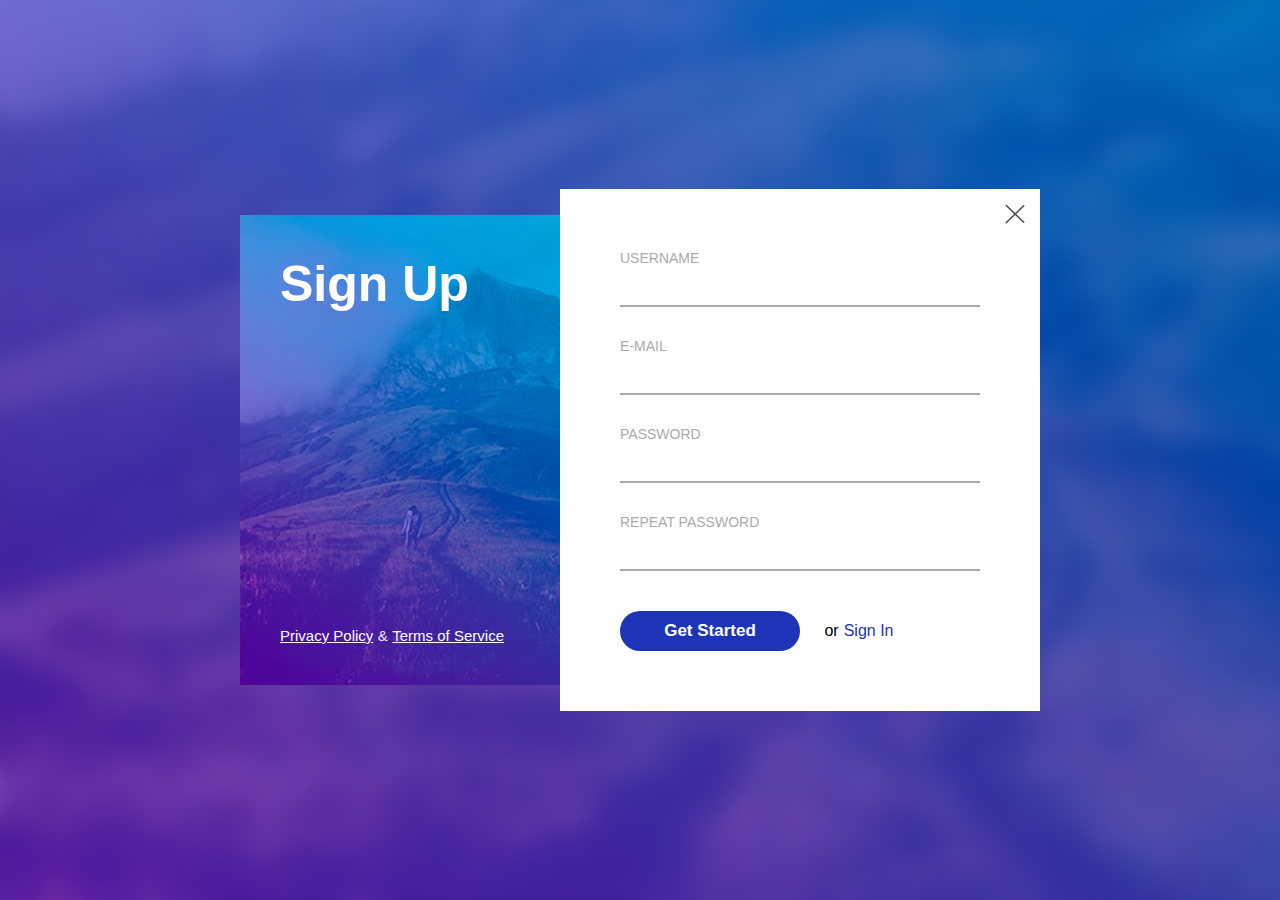
<file: index.html>
<!DOCTYPE html>
<html lang="en">
<head>
    <meta charset="UTF-8">
    <meta name="viewport" content="width=device-width, initial-scale=1.0">
    <title>Sign Up</title>
    <link rel="stylesheet" href="./main.css">
</head>

<body>
    
    <main class="container">

        <div class="left-column">

            <h1>Sign Up</h1>
            <div class="footer">
                <a href="#" class="privacy-policy">Privacy Policy</a>
                <span class="ampersand">&</span>
                <a href="#" class="terms-of-service">Terms of Service</a>
            </div>

        </div>

<div class="right-column">
    <img class="close" src="./close.png" alt="x">
        <form class="form">
            <label class="sign-up-label" for="fname">Username</label>
            <input class="sign-up-input" type="text" name="fname" id="First name">
            <label class="sign-up-label" for="lname">E-mail</label>
            <input class="sign-up-input" type="text" name="lname" id="Last name">
            <label class="sign-up-label" for="email">Password</label>
            <input class="sign-up-input" type="password" name="email" id="Email">
            <label class="sign-up-label" for="email">Repeat Password</label>
            <input class="sign-up-input" type="password" name="email" id="Email">
            <input type="submit" name="submit" value="Get Started" id="submit" />

            <span>or<a class="sign-up" href="#">Sign In</a></span>


        </form>
</div>

    </main>

</body>

</html>
</file>
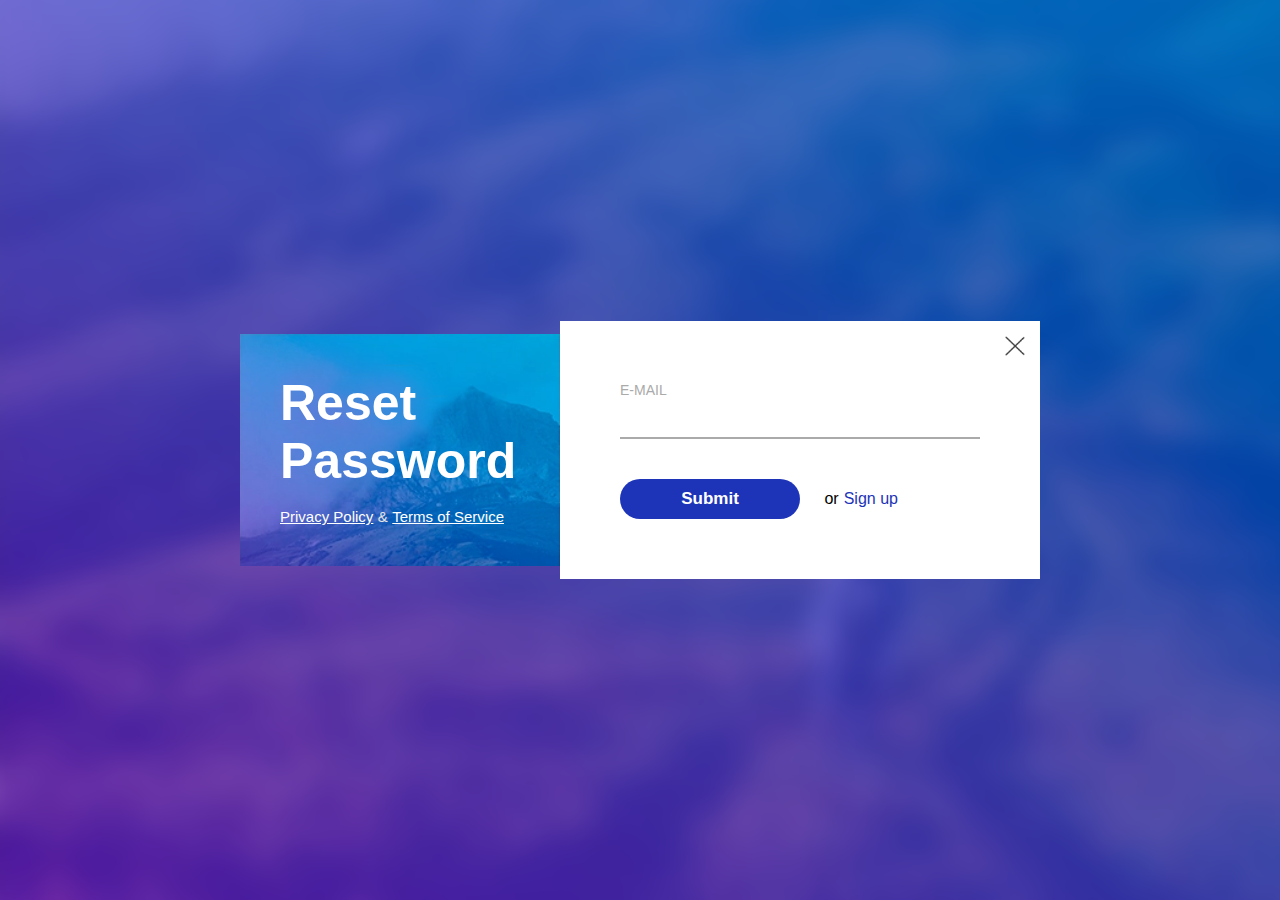
<file: Reset-password/index.html>
<!DOCTYPE html>
<html lang="en">
<head>
    <meta charset="UTF-8">
    <meta name="viewport" content="width=device-width, initial-scale=1.0">
    <title>Reset Password</title>
    <link rel="stylesheet" href="../main.css">
</head>

<body>
    
    <main class="container">

        <div class="left-column">

            <h1>Reset Password</h1>
            <div class="footer">
                <a href="#" class="privacy-policy">Privacy Policy</a>
                <span class="ampersand">&</span>
                <a href="#" class="terms-of-service">Terms of Service</a>
            </div>

        </div>

<div class="right-column">
    <img class="close" src="../close.png" alt="x">
        <form class="form">
            <label class="sign-up-label" for="lname">E-mail</label>
            <input class="sign-up-input" type="text" name="lname" id="Last name">
            <input type="submit" name="submit" value="Submit" id="submit" />

            <span>or<a class="sign-up" href="../index.html">Sign up</a></span>


        </form>
</div>

    </main>

</body>

</html>
</file>
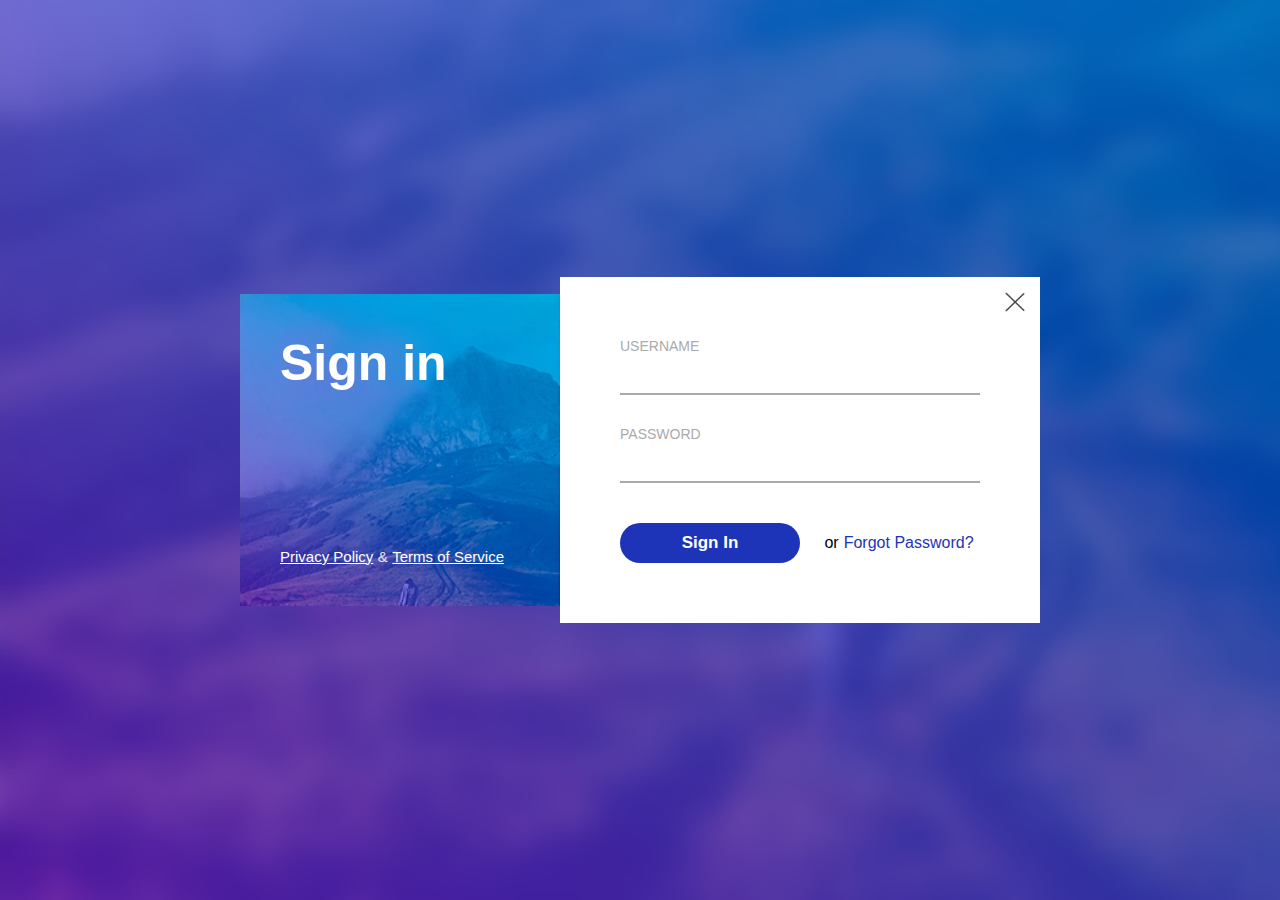
<file: Sign-in/index.html>
<!DOCTYPE html>
<html lang="en">
<head>
    <meta charset="UTF-8">
    <meta name="viewport" content="width=device-width, initial-scale=1.0">
    <title>Sign in</title>
    <link rel="stylesheet" href="../main.css">
</head>

<body>
    
    <main class="container">

        <div class="left-column">

            <h1>Sign in</h1>
            <div class="footer">
                <a href="#" class="privacy-policy">Privacy Policy</a>
                <span class="ampersand">&</span>
                <a href="#" class="terms-of-service">Terms of Service</a>
            </div>

        </div>

<div class="right-column">
    <img class="close" src="../close.png" alt="x">
        <form class="form">
            <label class="sign-up-label" for="fname">Username</label>
            <input class="sign-up-input" type="text" name="fname" id="First name">
            <label class="sign-up-label" for="email">Password</label>
            <input class="sign-up-input" type="password" name="email" id="Email">
            <input type="submit" name="submit" value="Sign In" id="submit" />

            <span>or<a class="sign-up" href="../Reset-password/">Forgot Password?</a></span>


        </form>
</div>

    </main>

</body>

</html>
</file>
<file: main.css>
body,
body * {
margin: 0;
padding: 0;
box-sizing: border-box;
font-family: 'Gill Sans', 'Gill Sans MT', 'Trebuchet MS', sans-serif;
}

body {
    background: url(fonas.png) no-repeat fixed; 
    background-size: cover;
}

.container {
    display: inline-block;
    width: 800px;
    position: absolute;
    top: 50%;
    left: 50%;
    transform: translate(-50%, -50%);
}

.left-column {
    display: inline-block;
    height: 90%;
    width: 40%;
    top: 5%;
    float: left;
    padding: 40px;
    background: url(./kalnas.png);
    background-size: cover;
    position: absolute;

}

.right-column {
    display: inline-block;
    width: 60%;
    background-color: rgb(255, 255, 255);
    float: right;
    position: relative;

}

h1 {
    font-size: 50px;
    color: rgb(255, 255, 255);
}

.footer {
    display: inline-block;
    position: absolute;
    bottom: 0;
    padding-bottom: 40px;

}

.ampersand {
    font-size: 15px;
    color: rgb(228, 228, 228);
}

.privacy-policy {
    font-size: 15px;
    color: rgb(255, 255, 255);
    text-decoration-color: white;

}

.terms-of-service {
    font-size: 15px;
    color: rgb(255, 255, 255);
    text-decoration-color: white;
}


.sign-up-input {
    display: inline-block;
    padding: 5px;
    margin-bottom: 30px;
    width: 100%;
    height: 35px;
    border: 0;
    border-bottom:2px solid rgb(170, 170, 170);
    background-color: transparent;
    

}
.sign-up-label {
    display: inline-block;
    margin-bottom: 6px;
    width: 100%;
    color:rgb(170, 170, 170);
    text-transform: uppercase;
    font-size: 14px;

}

input{
    color: rgb(87, 87, 87);
    font-size: 17px;
}

#submit {
    appearance:none;
    -webkit-appearance:none;
    padding:10px;
    margin-top: 10px;
    border:none;
    background-color:#1d34b8;
    color:#fff;
    font-weight:600;
    border-radius:30px;
    width:50%;
    margin-right: 20px;
  
}

.sign-up {
    display: inline-block;
    margin-left: 5px;
    color: #1d34b8;
    text-decoration: none;
}

.close {
    display: inline-block;
    width: 20px;
    height: 20px;
    top: 0;
    right: 0;
    margin: 15px;
    position: absolute;
    cursor: pointer;
}

.form {
    margin: 60px;
}
</file>
